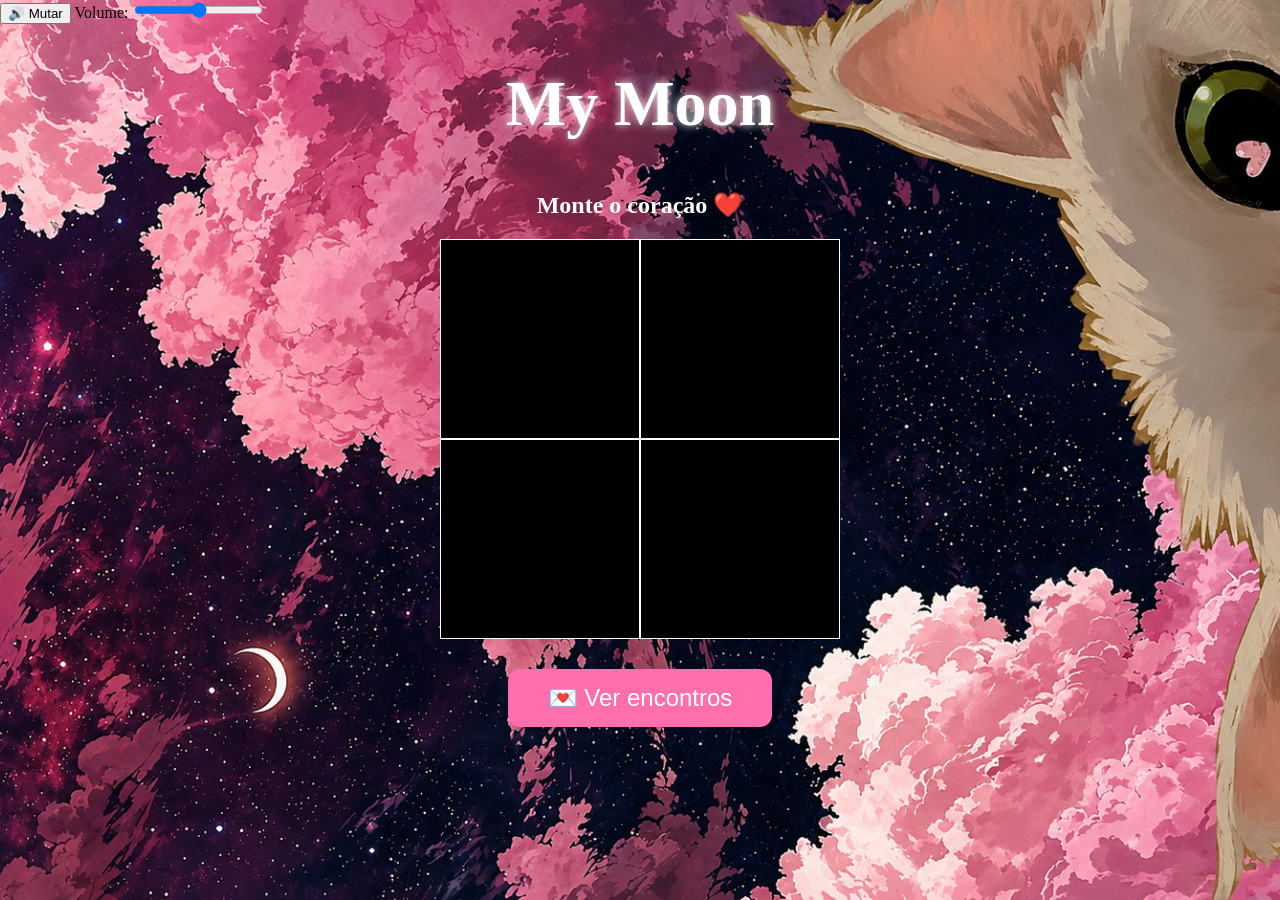
<file: index.html>
<!DOCTYPE html>
<html lang="pt-BR">
<head>
    <meta charset="UTF-8">
    <meta name="viewport" content="width=device-width, initial-scale=1.0">
    <title>Luna 520</title>
    <link rel="stylesheet" href="estilo.css">
</head>
<body>
<div id="bloqueio" style="display:none;"></div>
<div id="contadorLiberacao"></div>

<script>
document.addEventListener("DOMContentLoaded", () => {

    const dataLiberacao = new Date("2026-06-07T00:00:00");
    const agora = new Date();

    const bloqueio = document.getElementById("bloqueio");
    const jogo = document.getElementById("jogo");
    const contadorLiberacao = document.getElementById("contadorLiberacao");

    if (agora < dataLiberacao) {

        jogo.style.display = "none";

        bloqueio.style.display = "flex";
        bloqueio.style.position = "fixed";
        bloqueio.style.top = "0";
        bloqueio.style.left = "0";
        bloqueio.style.width = "100%";
        bloqueio.style.height = "100%";
        bloqueio.style.zIndex = "9999";
        bloqueio.style.justifyContent = "center";
        bloqueio.style.alignItems = "center";
        bloqueio.style.flexDirection = "column";
        bloqueio.style.color = "white";
        bloqueio.style.textAlign = "center";
        bloqueio.style.background = "black";

        const diferenca = dataLiberacao - agora;

        const dias = Math.floor(diferenca / 86400000);
        const horas = Math.floor((diferenca % 86400000) / 3600000);
        const minutos = Math.floor((diferenca % 3600000) / 60000);
        const segundos = Math.floor((diferenca % 60000) / 1000);

        bloqueio.innerHTML = `
            <h1>🌙 O eclipse está para ocorrer ❤️</h1>
            <h2>${dias}d ${horas}h ${minutos}m ${segundos}s</h2>
        `;

        contadorLiberacao.innerHTML = "🌙 Ainda não liberado";
    }

});
</script>

    <audio id="bgMusic" loop>
        <source src="Audios/Loona_star.mp3" type="audio/mpeg">
    </audio>

    <button onclick="toggleMute()">🔊 Mutar</button>

    <label for="volume">Volume:</label>
    <input
        type="range"
        id="volume"
        min="0"
        max="1"
        step="0.1"
        value="0.5"
        oninput="changeVolume(this.value)"
    >

    <h1>My Moon</h1>

  <div id="jogo">

    <h2 id="tituloJogo">Monte o coração ❤️</h2>

    <div id="containerFinal">

        <div id="tabuleiro">
            <div class="peca" onclick="revelar(this)"></div>
            <div class="peca" onclick="revelar(this)"></div>
            <div class="peca" onclick="revelar(this)"></div>
            <div class="peca" onclick="revelar(this)"></div>
        </div>

      <div id="caixaTexto"></div>

<div id="botoesResposta" style="display:none;">
    <button id="btnSim" onclick="aceitou()">💖 Sim</button>
    <button id="btnNao">💔 Não</button>
</div>

<div id="contadorAmor"></div>
    </div>
	
<button id="btnviagem" onclick="abrirPagina()">
    💌 Ver encontros
</button>

</div>


    <script>
        const music = document.getElementById("bgMusic");

        // Inicia a música no primeiro clique da página
        document.addEventListener("click", () => {
            music.play();
        }, { once: true });

        function toggleMute() {
            music.muted = !music.muted;

            const btn = document.querySelector("button");
            btn.textContent = music.muted
                ? "🔇 Desmutar"
                : "🔊 Mutar";
        }

        function changeVolume(value) {
            music.volume = value;
        }

        // Volume inicial (50%)
        music.volume = 0.5;
    </script>
<script>
let contador = 0;

function revelar(peca){

    if(peca.classList.contains("revelada")){
        return;
    }

    peca.classList.add("revelada");
    contador++;

    if(contador === 4){

        const tabuleiro = document.getElementById("tabuleiro");
        const titulo = document.getElementById("tituloJogo");

        tabuleiro.style.opacity = "0";
        titulo.style.opacity = "0";

        setTimeout(() => {

            tabuleiro.style.display = "none";
            titulo.style.display = "none";

            document.getElementById("caixaTexto").style.display = "block";

            escreverTexto(
`O eclipse finalmente ocorre e agora finalmente posso ver como sua luz me permea.<br><br>
Me diga Luna, você aceitaria continuar fazendo um eclipse comigo?<br><br>
Você aceita ser minha namorada? ❤️`
            );

        },1000);
    }
}

function escreverTexto(texto){

    const caixa = document.getElementById("caixaTexto");

    caixa.innerHTML = "";

    let i = 0;

    const intervalo = setInterval(() => {

        caixa.innerHTML = texto.slice(0, i);

        i++;

        if(i > texto.length){

            clearInterval(intervalo);

            document.getElementById("botoesResposta")
                .style.display = "block";
        }

    },50);
}

const btnNao = document.getElementById("btnNao");

btnNao.addEventListener("mouseover", () => {

    const largura = window.innerWidth - 200;
    const altura = window.innerHeight - 100;

    const x = Math.random() * largura;
    const y = Math.random() * altura;

    btnNao.style.position = "fixed";
    btnNao.style.left = x + "px";
    btnNao.style.top = y + "px";
});

function aceitou(){

    localStorage.setItem("aceitouPedido", "sim");

    document.getElementById("botoesResposta").style.display = "none";

    document.getElementById("caixaTexto").innerHTML =
        "❤️ Finally, I'm yours❤️";

    iniciarContador();
}

function iniciarContador(){

    const dataInicio = new Date("2026-06-07T00:00:00");

    function atualizar(){

        const agora = new Date();

        const diferenca = agora - dataInicio;

        const dias = Math.floor(diferenca / 86400000);
        const horas = Math.floor((diferenca % 86400000) / 3600000);
        const minutos = Math.floor((diferenca % 3600000) / 60000);
        const segundos = Math.floor((diferenca % 60000) / 1000);

        document.getElementById("contadorAmor").innerHTML =
            `❤️ Juntos há ${dias} dias, ${horas}h ${minutos}min ${segundos}s ❤️`;
    }

    atualizar();
    setInterval(atualizar, 1000);
}

window.onload = function(){

    if(localStorage.getItem("aceitouPedido")){

        document.getElementById("tituloJogo").style.display = "none";
        document.getElementById("tabuleiro").style.display = "none";

        document.getElementById("caixaTexto").style.display = "block";

        document.getElementById("caixaTexto").innerHTML =
            "❤️ I'm yours❤️";

        iniciarContador();
    }
};

function abrirPagina() {
    window.location.href = "viagem.html";
}
</script>



</body>
	
  

</html>
</file>
<file: estilo.css>
body {
    background-image: url("Imagens/fundo.png");
	background-size: cover;
    background-position: center;
    background-repeat: no-repeat;
    height: 100vh;
    margin: 0;
}
h1 {
    color: white;
    text-align: center;
    font-size: 4rem;
    text-shadow: 0 0 10px white;
}
#jogo {
    text-align: center;
    color: white;
    margin-top: 50px;
}

#tabuleiro{
    width:400px;
    height:400px;
    margin:auto;
    display:grid;
    grid-template-columns:repeat(2,1fr);
    grid-template-rows:repeat(2,1fr);
}

.peca{
    border:1px solid white;
    background:black;
    cursor:pointer;
}

.revelada:nth-child(1){
    background-image:url("Imagens/coracao.jpeg");
    background-size:400px 400px;
    background-position:0 0;
}

.revelada:nth-child(2){
    background-image:url("Imagens/coracao.jpeg");
    background-size:400px 400px;
    background-position:-200px 0;
}

.revelada:nth-child(3){
    background-image:url("Imagens/coracao.jpeg");
    background-size:400px 400px;
    background-position:0 -200px;
}

.revelada:nth-child(4){
    background-image:url("Imagens/coracao.jpeg");
    background-size:400px 400px;
    background-position:-200px -200px;
}

#caixaTexto{
    display:none;

    width:500px;
    max-width:80%;

    margin:auto;

    text-align:center;

    padding:25px;
    border-radius:20px;

    background:rgba(255,255,255,0.15);
    backdrop-filter:blur(10px);

    color:white;
    font-size:24px;
    line-height:1.6;

    box-shadow:0 0 20px rgba(255,255,255,0.3);
	white-space: pre-line;
}

#tabuleiro{
    width:400px;
    height:400px;
    display:grid;
    grid-template-columns:repeat(2,1fr);
    transition:opacity 1s ease;
}
#tituloJogo{
    transition: opacity 1s ease;
}

#botoesResposta{
    display:none;
    margin-top:20px;
    text-align:center;
}

#btnSim,
#btnNao{
   padding:20px 40px;  
    font-size:28px;     
    border:none;
    border-radius:15px;
    cursor:pointer;
    margin:10px;
}

#btnNao{
    position:relative;
}
#contadorAmor{
    margin-top:30px;
    color:white;
    font-size:32px;
    text-align:center;
    text-shadow:0 0 10px white;
}

#btnviagem{
    display: block;          /* permite centralizar */
    margin: 30px auto;       /* centraliza horizontalmente */
    padding: 15px 40px;      /* aumenta o tamanho */
    font-size: 24px;         /* aumenta a letra */
    border: none;
    border-radius: 12px;
    background-color: #ff6fae;
    color: white;
    cursor: pointer;
    transition: 0.3s;
}

#btnviagem:hover{
    background-color: #ff4f98;
    transform: scale(1.05);
}
</file>
